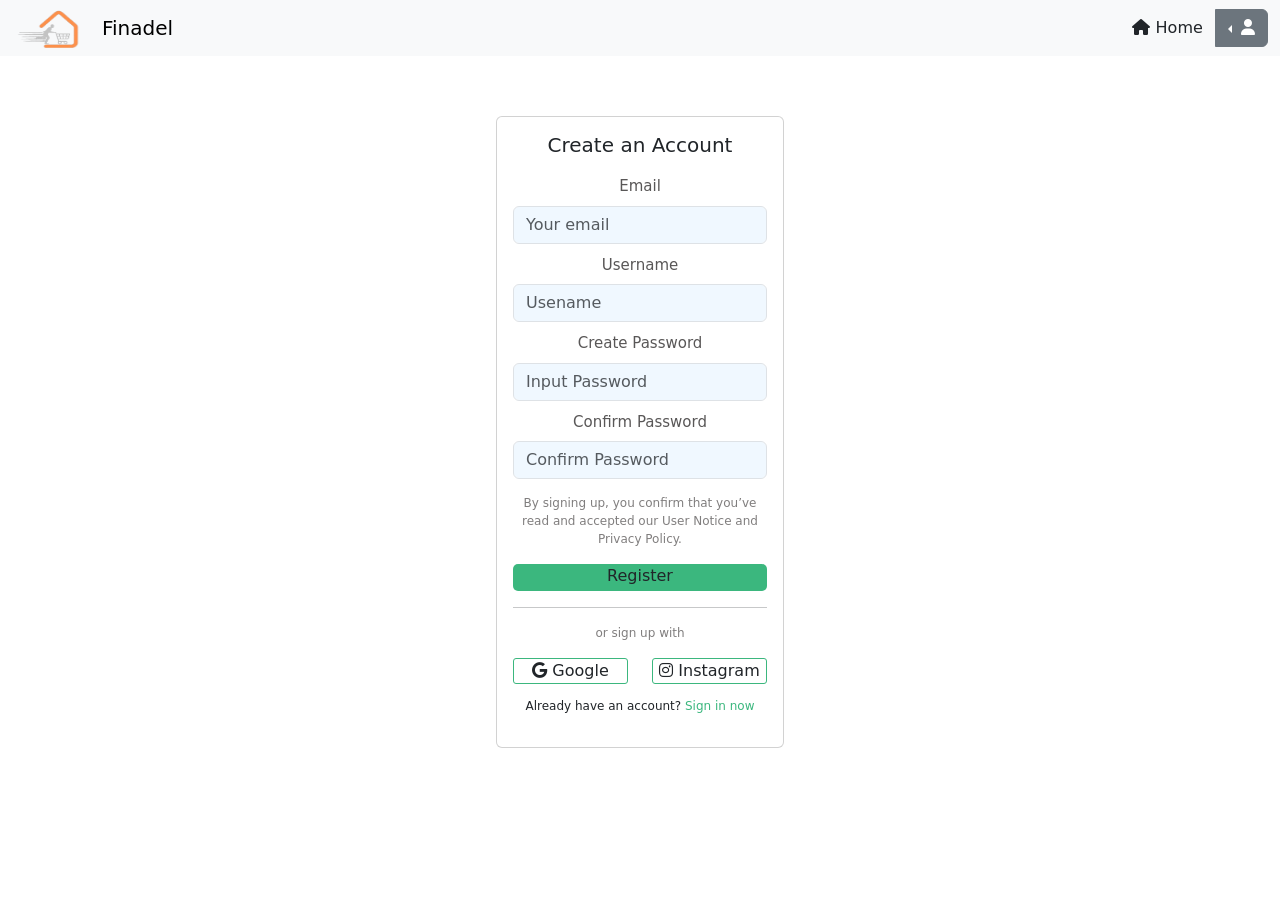
<file: register.html>
<!doctype html>
<html lang="en">

<head>
    <meta charset="utf-8">
    <meta name="viewport" content="width=device-width, initial-scale=1">
    <title>Register</title>
    <link rel="stylesheet" href="https://cdnjs.cloudflare.com/ajax/libs/font-awesome/6.1.1/css/all.min.css"
        integrity="sha512-KfkfwYDsLkIlwQp6LFnl8zNdLGxu9YAA1QvwINks4PhcElQSvqcyVLLD9aMhXd13uQjoXtEKNosOWaZqXgel0g=="
        crossorigin="anonymous" referrerpolicy="no-referrer" />
    <link href="https://cdn.jsdelivr.net/npm/bootstrap@5.2.0-beta1/dist/css/bootstrap.min.css" rel="stylesheet"
        integrity="sha384-0evHe/X+R7YkIZDRvuzKMRqM+OrBnVFBL6DOitfPri4tjfHxaWutUpFmBp4vmVor" crossorigin="anonymous">
    <style>
        #reglog {
            margin-left: 20px;
        }

        #google {
            float: left;
            width: 115px;
             border: 1px #3BB77E solid;
            border-radius: 3px;
        }

        #insta {
            float: right;
            width: 115px;
 
             border: 1px #3BB77E solid; 
            border-radius: 3px;
        }

        .light {
            color: rgb(128, 126, 126);
            font-size: 12px;
        }

        .card {
            margin-top: 60px;
            

        }

        .form-label {


            color: rgb(89, 87, 87);
            font-size: 15px;
            margin-top: 10px;
        }

        #sub {
            background-color: #3BB77E;
            height: 27px;
            border-radius: 5px;
            cursor:pointer;
        }
        #sub:hover{
            background-color: #6fcea0;
        }
        #signin{
            margin-top: 55px;
            font-size: 12px;
        }
        #link{
            color: #3BB77E;
        }
        #policy{
            margin-top: 15px;
        }
        #form input{
            background-color:aliceblue;
        }
    </style>
</head>

<body ng-app="myapp">

    <nav class="navbar navbar-expand-lg bg-light">
        <div class="container-fluid">
            <img src="Images/logo2.png" alt="" srcset="" width="70px" height="40px">
            <a class="navbar-brand" href="#" id="reglog">Finadel</a>
            <button class="navbar-toggler" type="button" data-bs-toggle="collapse"
                data-bs-target="#navbarSupportedContent" aria-controls="navbarSupportedContent" aria-expanded="false"
                aria-label="Toggle navigation">
                <span class="navbar-toggler-icon"></span>
            </button>
            <div class="collapse navbar-collapse" id="navbarSupportedContent">
                <ul class="navbar-nav me-auto mb-2 mb-lg-0">


                </ul>
                
                <div class="btn-group dropstart">
                    <button class="btn" id="signup" ui-sref="home"> <i class="fa-solid fa-house"></i> Home</button>
                    <button type="button" class="btn btn-secondary dropdown-toggle" data-bs-toggle="dropdown" aria-expanded="false">
                        <i class="fa-solid fa-user"></i>
                    </button>
                    <ul class="dropdown-menu">
                      <!-- Dropdown menu links -->
                      <li><a class="dropdown-item" href="#">Action</a></li>
    <li><a class="dropdown-item" href="#">Another action</a></li>
    <li><a class="dropdown-item" href="#">Something else here</a></li>

                    </ul>
                  </div>
                  
            </div>
        </div>
    </nav>

    <center>
        <div>

            <div class="card" style="width: 18rem;" ng-controller="register">


                <div class="card-body">
                    <h5 class="card-title">Create an Account </h5>
                    <form id="form">
                        <label for="exampleFormControlInput1" class="form-label">Email</label>
                        <input type="email" class="form-control" id="exampleFormControlInput1" placeholder="Your email" ng-model="email">
                        <label for="exampleFormControlInput1" class="form-label">Username</label>
                        <input type="text" class="form-control" id="exampleFormControlInput1" placeholder="Usename" ng-model="user">
                        <label for="exampleFormControlInput1" class="form-label">Create Password</label>
                        <input type="password" class="form-control" id="exampleFormControlInput1"
                            placeholder="Input Password" ng-model="pass">
                        <label for="exampleFormControlInput1" class="form-label">Confirm Password</label>
                        <input type="password" class="form-control" id="exampleFormControlInput1"
                            placeholder="Confirm Password" ng-model="cpass">
                        <p class="light" id="policy"> By signing up, you confirm that you’ve read and accepted our User Notice and
                            Privacy Policy.
                        </p>
                        <div id="sub" ng-click="func()">
                            <p> Register </p>
                        </div>
                    </form>
                    <hr>
                    <div>
                        <center>
                            <p class="light"> or sign up with </p>
                        </center>
                        <div id="google"> <i class="fa-brands fa-google"></i> Google </div>
                        <div id="insta"> <i class="fa-brands fa-instagram"></i> Instagram </div>
                        <p id="signin"> Already have an account? <a ui-sref="login" id="link">Sign in now</a></p>
                    </div>
                </div>
            </div>
        </div>
    </center>

    <script src="https://cdn.jsdelivr.net/npm/bootstrap@5.2.0-beta1/dist/js/bootstrap.bundle.min.js"
        integrity="sha384-pprn3073KE6tl6bjs2QrFaJGz5/SUsLqktiwsUTF55Jfv3qYSDhgCecCxMW52nD2"
        crossorigin="anonymous"></script>
    
</body>

</html>
</file>
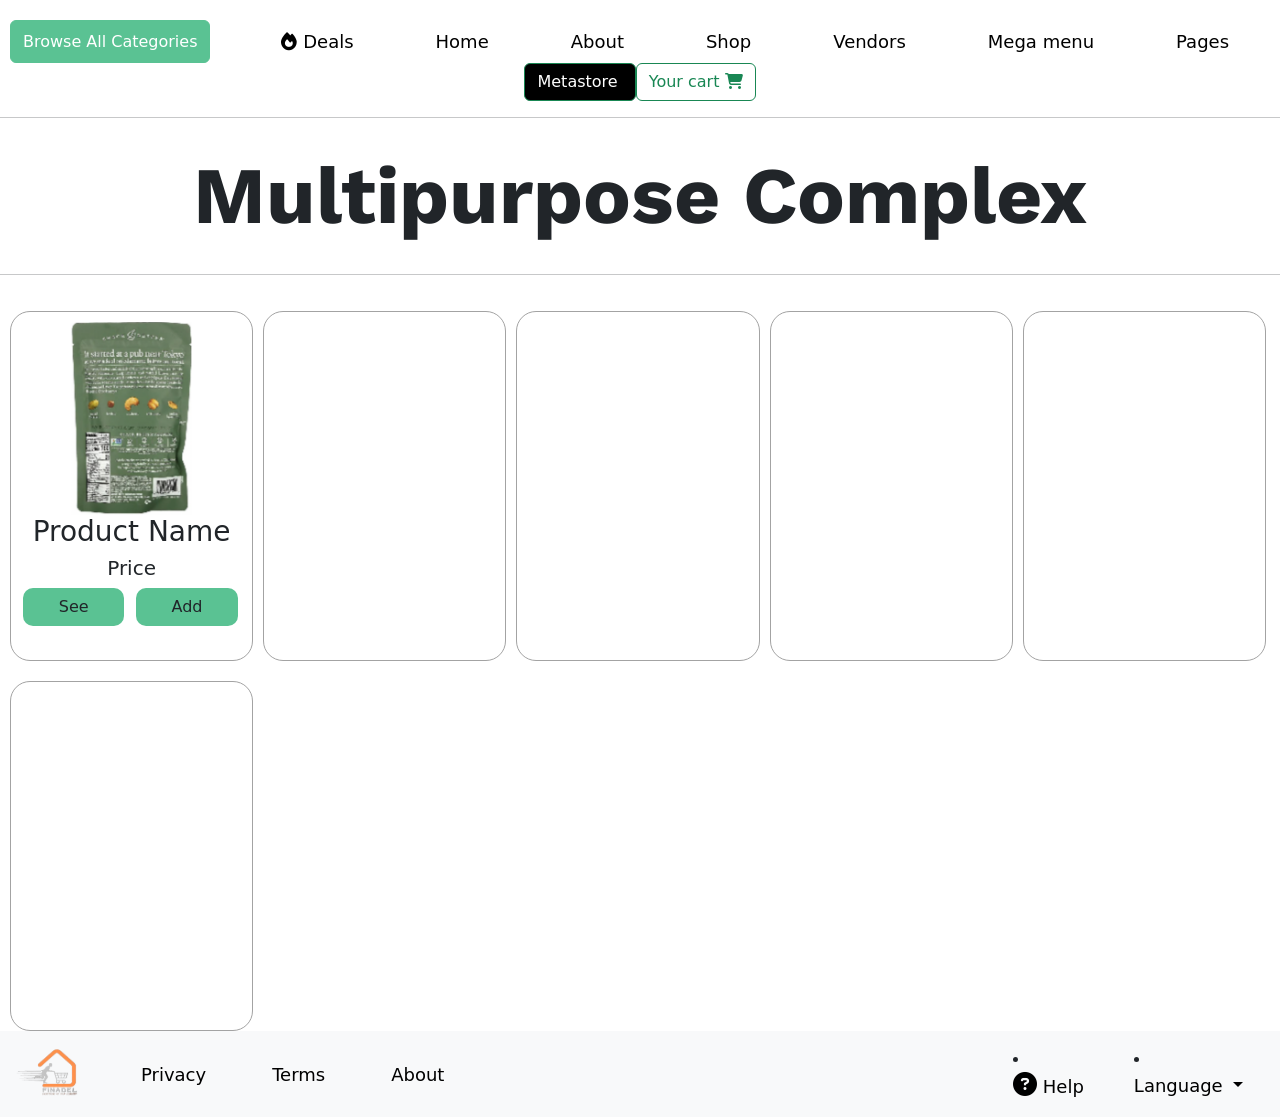
<file: shop.html>
<!doctype html>
<html lang="en">

<head>
    <!-- Required meta tags -->
    <meta charset="utf-8">
    <meta name="viewport" content="width=device-width, initial-scale=1">

    <!-- Bootstrap CSS -->
    <link href="https://cdn.jsdelivr.net/npm/bootstrap@5.0.2/dist/css/bootstrap.min.css" rel="stylesheet"
        integrity="sha384-EVSTQN3/azprG1Anm3QDgpJLIm9Nao0Yz1ztcQTwFspd3yD65VohhpuuCOmLASjC" crossorigin="anonymous">
        <link rel="preconnect" href="https://fonts.googleapis.com">
<link rel="preconnect" href="https://fonts.gstatic.com" crossorigin>
<link href="https://fonts.googleapis.com/css2?family=Abril+Fatface&family=Edu+NSW+ACT+Foundation:wght@400;700&family=Edu+TAS+Beginner&family=Montserrat&family=Work+Sans:wght@200&display=swap" rel="stylesheet"> 
<link rel="preconnect" href="https://fonts.googleapis.com">
<link rel="preconnect" href="https://fonts.gstatic.com" crossorigin>
<link href="https://fonts.googleapis.com/css2?family=Abril+Fatface&family=Dosis:wght@700&family=Edu+NSW+ACT+Foundation:wght@400;700&family=Edu+TAS+Beginner&family=Montserrat&family=Work+Sans:wght@200&display=swap" rel="stylesheet"> 
    <title>User Profile </title>
    <style>
        /* body{
            overflow-x: hidden;
        } */
        #browse{
            background-color: #5ac293;
            border: #5ac293 1px solid;
            margin-right: 30px;
        }
        .nav{
            margin-top: 20px;
        }
        .nav-item{
            padding-left: 25px;
            padding-right: 25px;
        }
        .nav-link{
            color: black;
            font-size: 18px;
        }
        .nav-link:hover{
            color: #5ac293;
        }
        #close{
            background-color: #5ac293;
            
        }
        #intro{
            border: #5ac293 1px solid;
            width: 1380px;
            height: 470px;
            margin-top: 50px;
            border-radius: 20px;
        }
        .d-block{
            border-radius: 20px;
        }
        #feat{
            float: left;
            margin-right: 50px;
            font-family: 'Abril Fatface', cursive;
            font-family: 'Edu NSW ACT Foundation', cursive;
            font-family: 'Edu TAS Beginner', cursive;
            font-family: 'Montserrat', sans-serif;
            font-family: 'Work Sans', sans-serif;
        }
        .veg{
            border: #5ac293 1px solid;
            border-radius: 15px;
        }
        .veg{
            margin-right: 8px;
            margin-left: 8px;
            transition: 0.3s;
            box-shadow: 5px 10px 18px #a3a3a3;
        }
        .veg:hover{
            transform: translate(0, -20px);
        }
        #cat{
            margin-top: 20px;
            margin-bottom: 50px;
        }
        #vhead{
            font-family: 'Abril Fatface', cursive;

font-family: 'Dosis', sans-serif;

font-family: 'Edu NSW ACT Foundation', cursive;

font-family: 'Edu TAS Beginner', cursive;

font-family: 'Montserrat', sans-serif;

font-family: 'Work Sans', sans-serif;
font-size: 80px;
margin-top: 30px;
margin-bottom: 30px;
        }
        #shops{
            float: left;
            width: 19%;
            height: 350px;
            border: #a3a3a3 1px solid;
            border-radius: 20px;
            margin-left: 10px;
            margin-top: 20px;
        }
        #shops:hover{
            border: #5ac293 1px solid;
        }
        #btns{
            margin-left: 90px;
            margin-top: 5px;
            float: left;
            width: 100%;
        }
        #shopimg{
            margin-left: 10px;
            margin-top: 10px;
            float: left;
            width: 40%;
        }
        #shopintro{
            margin-top: 50px;
        }
        #add{
            background-color: #5ac293;
            width: 42%;
            border-radius: 10px;
            float: left;
            margin-left: 5%;
        }
        #add:hover{
            border: black 1px solid;
            background-color: yellowgreen;
        }
        #foot{
            float: left;
            width: 100%;
        }
        #imgp{
            margin-top: 10px;
        }
        #meta{
            background-color: black;
            color: white;
        }
        #meta:hover{
            background-color: white;
            color: black;
            font-size: 20px;
        }
    </style>
</head>

<body ng-app="myapp">

    <ul class="nav justify-content-center">
        <!-- Button trigger modal -->
        <button type="button" class="btn btn-primary" id="browse" data-bs-toggle="modal" data-bs-target="#exampleModal">
            Browse All Categories 
        </button>

        <!-- Modal -->
        <div class="modal fade" id="exampleModal" tabindex="-1" aria-labelledby="exampleModalLabel" aria-hidden="true">
            <div class="modal-dialog">
                <div class="modal-content">
                    <div class="modal-header">
                        
                        <button type="button" class="btn-close" data-bs-dismiss="modal" aria-label="Close"></button>
                    </div>
                    <div class="modal-body">
                        <img src="Images/browsemodal.png" alt="" srcset="" width="450px" height="300px">
                    </div>
                    <div class="modal-footer">
                        <button type="button" class="btn btn-secondary" data-bs-dismiss="modal" id="close">Close</button>
                    </div>
                </div>
            </div>
        </div>

        <li class="nav-item">
            <a class="nav-link active" aria-current="page" href="#"><i class="fa-solid fa-fire"></i> Deals </a>
        </li>
        <li class="nav-item">
            <a class="nav-link" href="#">Home</a>
        </li>
        <li class="nav-item">
            <a class="nav-link" href="#">About</a>
        </li>
        <li class="nav-item">
            <a class="nav-link" href="#">Shop</a>
        </li>
        <li class="nav-item">
            <a class="nav-link" href="#">Vendors</a>
        </li>
        <li class="nav-item">
            <a class="nav-link" href="#">Mega menu</a> 
        </li>
        <li class="nav-item">
            <a class="nav-link" href="#">Pages</a>
        </li>
        <form class="d-flex" role="search">
   
            <a href=""><button class="btn btn-outline-success" id="meta" type="submit">Metastore <i class="fa-solid fa-alien"></i></button></a>
            <a href=""><button class="btn btn-outline-success" id="cart" type="submit"> Your cart <i class="fa-solid fa-cart-shopping"></i></button></a>
            
        </form>
    </ul>
    <hr>
<div> 
<center> <h1 id="vhead"> <b> Multipurpose Complex  </b></h1></center>

<hr id="footer">

<div> 
    <div id="shops">
        <center> <img src="Images/pro1.png" alt="" srcset="" width="50%" height="40%" id="imgp"> </center> 
        <center> <h3> Product Name </h3> </center> 
        <center> <h5> Price</h5> </center> 
        <center>  <button class="btn" id="add" > See  </button> </center> 
        <center>  <button class="btn" id="add" > Add </button> </center> 
    </div>
    <div id="shops">
        
    </div>
    <div id="shops">
        
    </div>
    <div id="shops">
        
    </div>
    <div id="shops">
        
    </div>
    <div id="shops">
        
    </div>
</div>

</div>     
<div>
    <footer id="foot">

        <!-- <img src="https://templates.iqonic.design/cloudbox/html/assets/images/logo.png" alt="" id="img9" srcset="" width="150px" height="60px"> -->
        <nav class="navbar navbar-expand-lg bg-light">
            <div class="container-fluid">
                <a class="navbar-brand" href="#"><img src="Images/logo.png" alt="" srcset="" width="80px"
                        height="60px"></a>
                <button class="navbar-toggler" type="button" data-bs-toggle="collapse"
                    data-bs-target="#navbarSupportedContent" aria-controls="navbarSupportedContent"
                    aria-expanded="false" aria-label="Toggle navigation">
                    <span class="navbar-toggler-icon"></span>
                </button>
                <div class="collapse navbar-collapse" id="navbarSupportedContent">
                    <ul class="navbar-nav me-auto mb-2 mb-lg-0">
                        <li class="nav-item">
                            <a class="nav-link " aria-current="page" href="#">Privacy </a>
                        </li>
                        <li class="nav-item">
                            <a class="nav-link" href="#">Terms </a>
                        </li>
                        <li class="nav-item">
                            <a class="nav-link " href="#">About</a>
                        </li>
                    </ul>
                    <form class="d-flex" role="search">

                        <li class="nav-item" id="help">
                            <a class="nav-link " href="#"> <i style="font-size:24px" class="fa">&#xf059;</i>
                                Help</a>
                        </li>
                        <li class="nav-item dropdown">
                            <a class="nav-link dropdown-toggle" href="#" id="navbarDropdownMenuLink"
                                role="button" data-bs-toggle="dropdown" aria-expanded="false">
                                Language
                            </a>
                            <ul class="dropdown-menu" aria-labelledby="navbarDropdownMenuLink">
                                <li><a class="dropdown-item" href="#">English</a></li>
                                <li><a class="dropdown-item" href="#">Hindi </a></li>
                                <li><a class="dropdown-item" href="#">Spanish</a></li>
                            </ul>
                        </li>


                    </form>

                </div>
            </div>
        </nav>
    </footer>
</div>

    <script src="https://cdn.jsdelivr.net/npm/bootstrap@5.0.2/dist/js/bootstrap.bundle.min.js"
        integrity="sha384-MrcW6ZMFYlzcLA8Nl+NtUVF0sA7MsXsP1UyJoMp4YLEuNSfAP+JcXn/tWtIaxVXM"
        crossorigin="anonymous"></script>
    <link rel="stylesheet" href="https://cdnjs.cloudflare.com/ajax/libs/font-awesome/6.1.1/css/all.min.css"
        integrity="sha512-KfkfwYDsLkIlwQp6LFnl8zNdLGxu9YAA1QvwINks4PhcElQSvqcyVLLD9aMhXd13uQjoXtEKNosOWaZqXgel0g=="
        crossorigin="anonymous" referrerpolicy="no-referrer" />

</body>

</html>
</file>
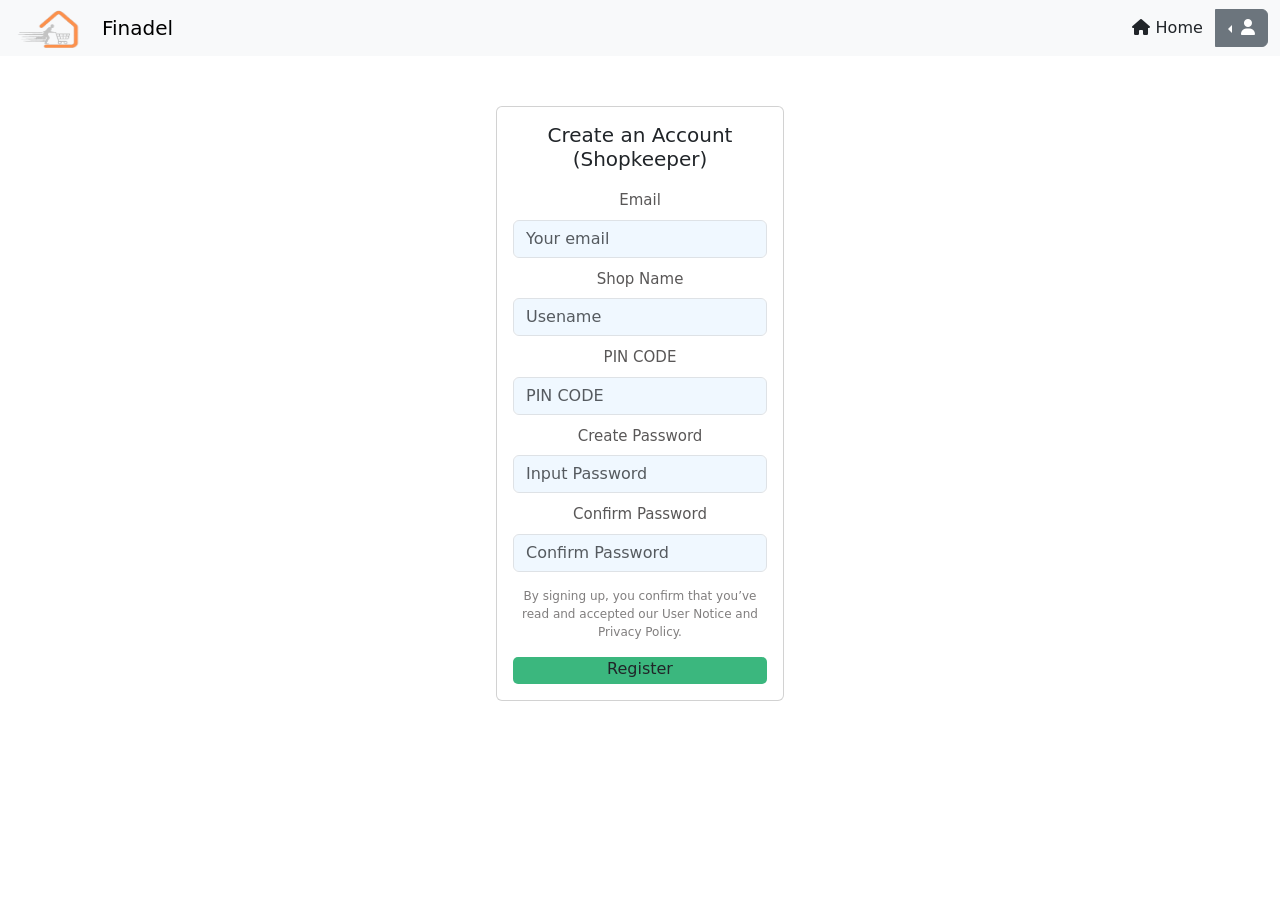
<file: shopkeeper_register.html>
<!doctype html>
<html lang="en">

<head>
    <meta charset="utf-8">
    <meta name="viewport" content="width=device-width, initial-scale=1">
    <title>Register</title>
    <link rel="stylesheet" href="https://cdnjs.cloudflare.com/ajax/libs/font-awesome/6.1.1/css/all.min.css"
        integrity="sha512-KfkfwYDsLkIlwQp6LFnl8zNdLGxu9YAA1QvwINks4PhcElQSvqcyVLLD9aMhXd13uQjoXtEKNosOWaZqXgel0g=="
        crossorigin="anonymous" referrerpolicy="no-referrer" />
    <link href="https://cdn.jsdelivr.net/npm/bootstrap@5.2.0-beta1/dist/css/bootstrap.min.css" rel="stylesheet"
        integrity="sha384-0evHe/X+R7YkIZDRvuzKMRqM+OrBnVFBL6DOitfPri4tjfHxaWutUpFmBp4vmVor" crossorigin="anonymous">
    <style>
        #reglog {
            margin-left: 20px;
        }

        #google {
            float: left;
            width: 115px;
             border: 1px #3BB77E solid;
            border-radius: 3px;
        }

        #insta {
            float: right;
            width: 115px;
 
             border: 1px #3BB77E solid; 
            border-radius: 3px;
        }

        .light {
            color: rgb(128, 126, 126);
            font-size: 12px;
        }

        .card {
            margin-top: 50px;
        
        }

        .form-label {


            color: rgb(89, 87, 87);
            font-size: 15px;
            margin-top: 10px;
        }

        #sub {
            background-color: #3BB77E;
            height: 27px;
            border-radius: 5px;
            cursor:pointer;
        }
        #sub:hover{
            background-color: #6fcea0;
        }
        #signin{
            margin-top: 55px;
            font-size: 12px;
        }
        #link{
            color: #3BB77E;
        }
        #policy{
            margin-top: 15px;
        }
        #form input{
            background-color:aliceblue;
        }
    </style>
</head>

<body ng-app="myapp">

    <nav class="navbar navbar-expand-lg bg-light">
        <div class="container-fluid">
            <img src="Images/logo2.png" alt="" srcset="" width="70px" height="40px">
            <a class="navbar-brand" href="#" id="reglog">Finadel</a>
            <button class="navbar-toggler" type="button" data-bs-toggle="collapse"
                data-bs-target="#navbarSupportedContent" aria-controls="navbarSupportedContent" aria-expanded="false"
                aria-label="Toggle navigation">
                <span class="navbar-toggler-icon"></span>
            </button>
            <div class="collapse navbar-collapse" id="navbarSupportedContent">
                <ul class="navbar-nav me-auto mb-2 mb-lg-0">


                </ul>
                
                <div class="btn-group dropstart">
                    <button class="btn" id="signup" ui-sref="home"> <i class="fa-solid fa-house"></i> Home</button>
                    <button type="button" class="btn btn-secondary dropdown-toggle" data-bs-toggle="dropdown" aria-expanded="false">
                        <i class="fa-solid fa-user"></i>
                    </button>
                    <ul class="dropdown-menu">
                      <!-- Dropdown menu links -->
                      <li><a class="dropdown-item" href="#">Action</a></li>
    <li><a class="dropdown-item" href="#">Another action</a></li>
    <li><a class="dropdown-item" href="#">Something else here</a></li>

                    </ul>
                  </div>
                  
            </div>
        </div>
    </nav>

    <center>
        <div>

            <div class="card" style="width: 18rem;" ng-controller="shopregister">


                <div class="card-body">
                    <h5 class="card-title">Create an Account (Shopkeeper)</h5>
                    <form id="form">
                        <label for="exampleFormControlInput1" class="form-label">Email</label>
                        <input type="email" class="form-control" id="exampleFormControlInput1" placeholder="Your email" ng-model="email">
                        <label for="exampleFormControlInput1" class="form-label">Shop Name</label>
                        <input type="text" class="form-control" id="exampleFormControlInput1" placeholder="Usename" ng-model="shop">
                        <label for="exampleFormControlInput1" class="form-label">PIN CODE</label>
                        <input type="number" class="form-control" id="exampleFormControlInput1" placeholder="PIN CODE" ng-model="pincode">
                        <label for="exampleFormControlInput1" class="form-label">Create Password</label>
                        <input type="password" class="form-control" id="exampleFormControlInput1"
                            placeholder="Input Password" ng-model="pass">
                        <label for="exampleFormControlInput1" class="form-label">Confirm Password</label>
                        <input type="password" class="form-control" id="exampleFormControlInput1"
                            placeholder="Confirm Password" ng-model="cpass">
                        <p class="light" id="policy"> By signing up, you confirm that you’ve read and accepted our User Notice and
                            Privacy Policy.
                        </p>
                        <div id="sub" ng-click="func()">
                            <p> Register </p>
                        </div>
                    </form>
                   
                </div>
            </div>
        </div>
    </center>

    <script src="https://cdn.jsdelivr.net/npm/bootstrap@5.2.0-beta1/dist/js/bootstrap.bundle.min.js"
        integrity="sha384-pprn3073KE6tl6bjs2QrFaJGz5/SUsLqktiwsUTF55Jfv3qYSDhgCecCxMW52nD2"
        crossorigin="anonymous"></script>
</body>

    
</html>
</file>
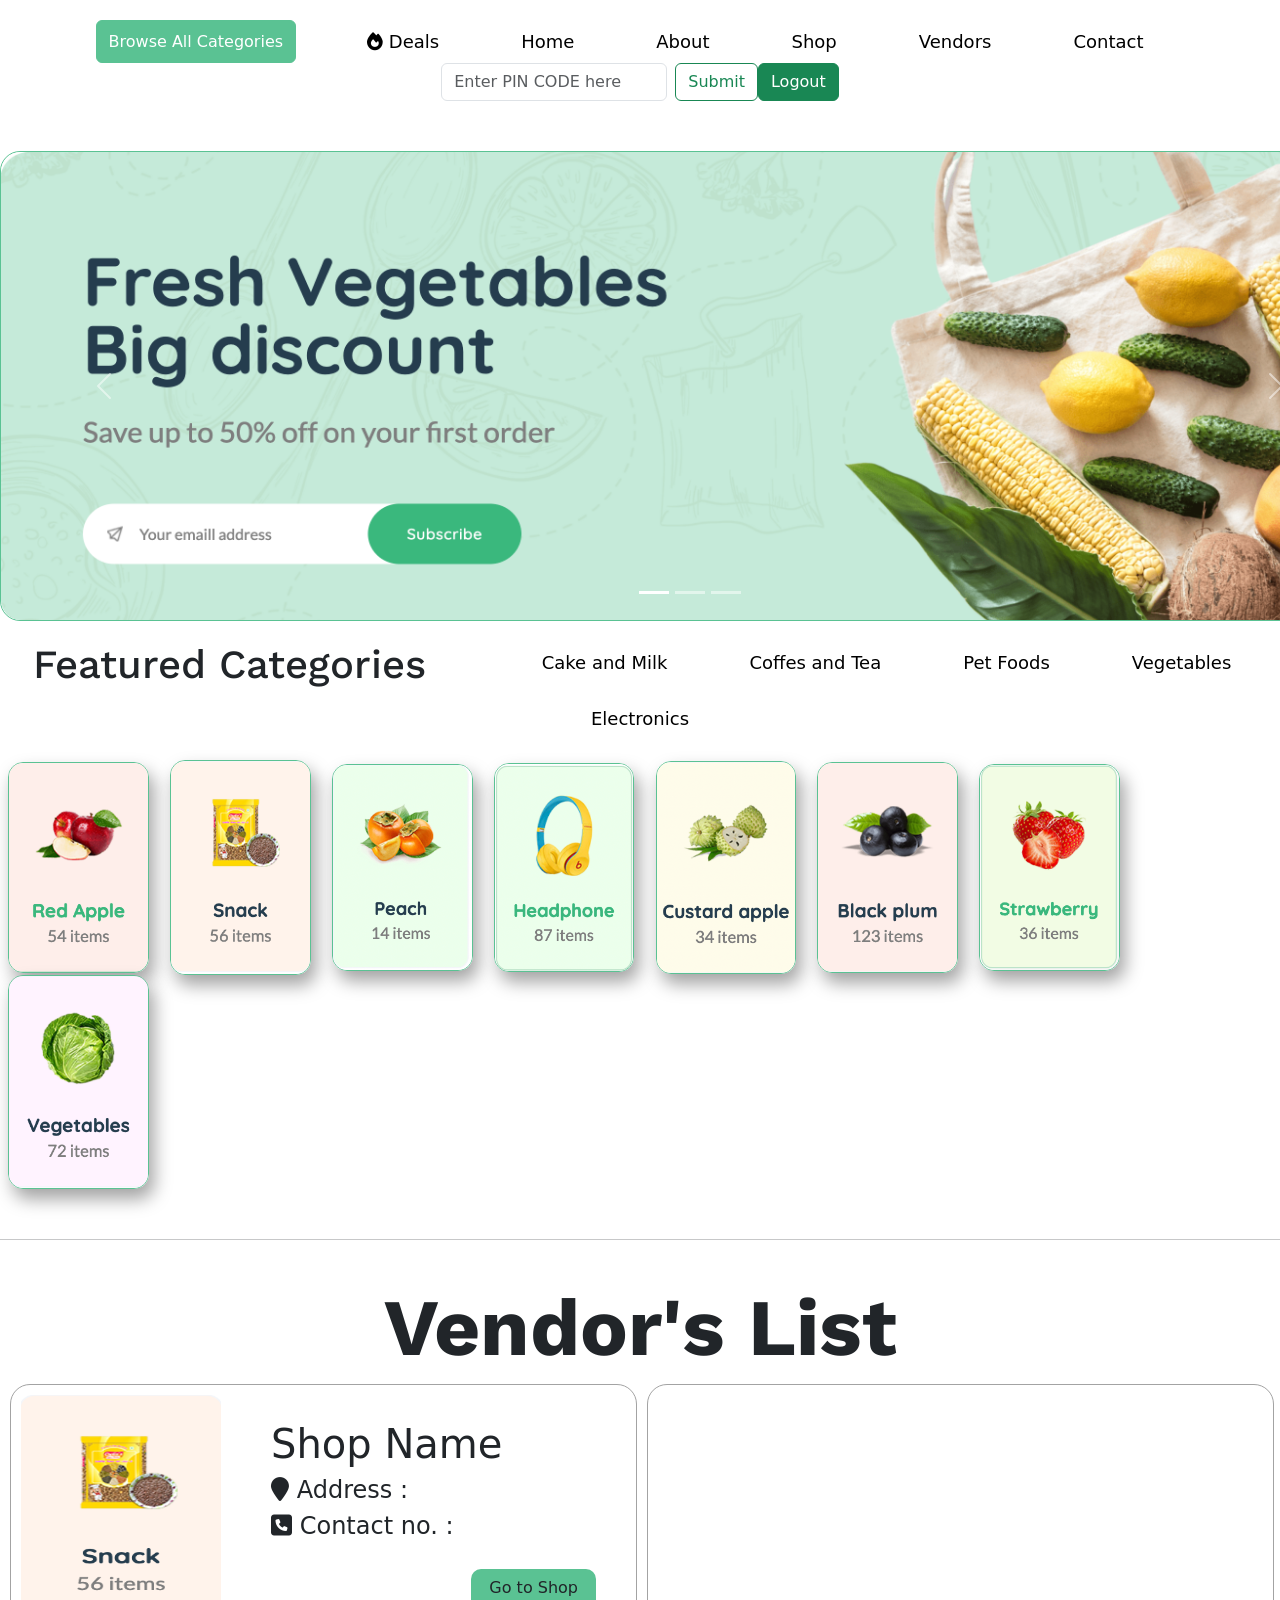
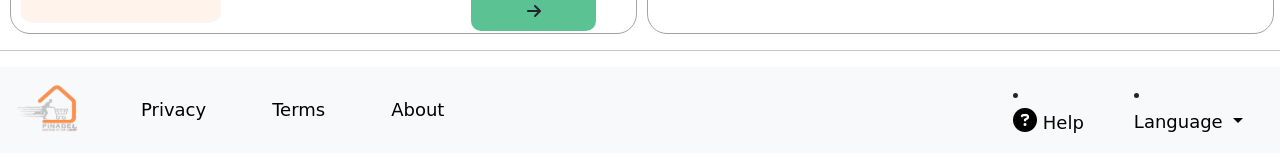
<file: user.html>
<!doctype html>
<html lang="en">

<head>
    <!-- Required meta tags -->
    <meta charset="utf-8">
    <meta name="viewport" content="width=device-width, initial-scale=1">

    <!-- Bootstrap CSS -->
    <link href="https://cdn.jsdelivr.net/npm/bootstrap@5.0.2/dist/css/bootstrap.min.css" rel="stylesheet"
        integrity="sha384-EVSTQN3/azprG1Anm3QDgpJLIm9Nao0Yz1ztcQTwFspd3yD65VohhpuuCOmLASjC" crossorigin="anonymous">
    <link rel="preconnect" href="https://fonts.googleapis.com">
    <link rel="preconnect" href="https://fonts.gstatic.com" crossorigin>
    <link
        href="https://fonts.googleapis.com/css2?family=Abril+Fatface&family=Edu+NSW+ACT+Foundation:wght@400;700&family=Edu+TAS+Beginner&family=Montserrat&family=Work+Sans:wght@200&display=swap"
        rel="stylesheet">
    <link rel="preconnect" href="https://fonts.googleapis.com">
    <link rel="preconnect" href="https://fonts.gstatic.com" crossorigin>
    <link
        href="https://fonts.googleapis.com/css2?family=Abril+Fatface&family=Dosis:wght@700&family=Edu+NSW+ACT+Foundation:wght@400;700&family=Edu+TAS+Beginner&family=Montserrat&family=Work+Sans:wght@200&display=swap"
        rel="stylesheet">
    <title>User Profile </title>
    <style>
        /* body{
            overflow-x: hidden;
        } */
        #browse {
            background-color: #5ac293;
            border: #5ac293 1px solid;
            margin-right: 30px;
        }

        .nav {
            margin-top: 20px;
        }

        .nav-item {
            padding-left: 25px;
            padding-right: 25px;
        }

        .nav-link {
            color: black;
            font-size: 18px;
        }

        .nav-link:hover {
            color: #5ac293;
        }

        #close {
            background-color: #5ac293;

        }

        #intro {
            border: #5ac293 1px solid;
            width: 1380px;
            height: 470px;
            margin-top: 50px;
            border-radius: 20px;
        }

        .d-block {
            border-radius: 20px;
        }

        #feat {
            float: left;
            margin-right: 50px;
            font-family: 'Abril Fatface', cursive;
            font-family: 'Edu NSW ACT Foundation', cursive;
            font-family: 'Edu TAS Beginner', cursive;
            font-family: 'Montserrat', sans-serif;
            font-family: 'Work Sans', sans-serif;
        }

        .veg {
            border: #5ac293 1px solid;
            border-radius: 15px;
        }

        .veg {
            margin-right: 8px;
            margin-left: 8px;
            transition: 0.3s;
            box-shadow: 5px 10px 18px #a3a3a3;
        }

        .veg:hover {
            transform: translate(0, -20px);
        }

        #cat {
            margin-top: 20px;
            margin-bottom: 50px;
        }

        #vhead {
            font-family: 'Abril Fatface', cursive;

            font-family: 'Dosis', sans-serif;

            font-family: 'Edu NSW ACT Foundation', cursive;

            font-family: 'Edu TAS Beginner', cursive;

            font-family: 'Montserrat', sans-serif;

            font-family: 'Work Sans', sans-serif;
            font-size: 80px;
            margin-top: 40px;
        }

        #shops {
            float: left;
            width: 49%;
            height: 250px;
            border: #a3a3a3 1px solid;
            border-radius: 20px;
            margin-left: 10px;
        }

        #shops:hover {
            border: #5ac293 1px solid;
        }

        #btns {
            margin-left: 90px;
            margin-top: 5px;
            float: left;
            width: 100%;
        }

        #shopimg {
            margin-left: 10px;
            margin-top: 10px;
            float: left;
            width: 40%;
        }

        #shopintro {
            margin-top: 35px;
        }

        #go {
            margin-top: 20px;
            background-color: #5ac293;
            float: right;
            margin-right: 40px;
            width: 20%;
            border-radius: 10px;
        }

        #go:hover {
            border: black 1px solid;
            background-color: yellowgreen;
        }

        #foot {
            float: left;
            width: 100%;
        }
        #logout{
            background-color: #198754;
            color: white;
        }
    </style>
</head>

<body ng-app="myapp">
    <div ui-view>
        <ul class="nav justify-content-center">
            <!-- Button trigger modal -->
            <button type="button" class="btn btn-primary" id="browse" data-bs-toggle="modal"
                data-bs-target="#exampleModal">
                Browse All Categories
            </button>

            <!-- Modal -->
            <div class="modal fade" id="exampleModal" tabindex="-1" aria-labelledby="exampleModalLabel"
                aria-hidden="true">
                <div class="modal-dialog">
                    <div class="modal-content">
                        <div class="modal-header">

                            <button type="button" class="btn-close" data-bs-dismiss="modal" aria-label="Close"></button>
                        </div>
                        <div class="modal-body">
                            <img src="Images/browsemodal.png" alt="" srcset="" width="450px" height="300px">
                        </div>
                        <div class="modal-footer">
                            <button type="button" class="btn btn-secondary" data-bs-dismiss="modal"
                                id="close">Close</button>
                        </div>
                    </div>
                </div>
            </div>

            <li class="nav-item">
                <a class="nav-link active" aria-current="page" href="#"><i class="fa-solid fa-fire"></i> Deals </a>
            </li>
            <li class="nav-item">
                <a class="nav-link" href="#">Home</a>
            </li>
            <li class="nav-item">
                <a class="nav-link" href="#">About</a>
            </li>
            <li class="nav-item">
                <a class="nav-link" href="#">Shop</a>
            </li>
            <li class="nav-item">
                <a class="nav-link" href="#">Vendors</a>
            </li>
            <li class="nav-item">
                <a class="nav-link" href="#">Contact</a>
            </li>
            <form class="d-flex" role="search">
                <input class="form-control me-2" type="search" placeholder="Enter PIN CODE here" aria-label="Search">
                <button class="btn btn-outline-success" type="submit">Submit</button>
                <a ui-sref="home"><button class="btn btn-outline-success" id="logout" type="submit">Logout</button></a>
            </form>

        </ul>

        <center>
            <div id="intro">

                <div id="carouselExampleIndicators" class="carousel slide" data-bs-ride="carousel">
                    <div class="carousel-indicators">
                        <button type="button" data-bs-target="#carouselExampleIndicators" data-bs-slide-to="0"
                            class="active" aria-current="true" aria-label="Slide 1"></button>
                        <button type="button" data-bs-target="#carouselExampleIndicators" data-bs-slide-to="1"
                            aria-label="Slide 2"></button>
                        <button type="button" data-bs-target="#carouselExampleIndicators" data-bs-slide-to="2"
                            aria-label="Slide 3"></button>
                    </div>
                    <div class="carousel-inner">
                        <div class="carousel-item active">
                            <img src="Images/intro1.png" class="d-block w-100" alt="..." height="468px" width="1350px">

                        </div>
                        <div class="carousel-item">
                            <img src="Images/intro2.png" class="d-block w-100" alt="..." height="468px" width="1350px">
                        </div>

                    </div>
                    <button class="carousel-control-prev" type="button" data-bs-target="#carouselExampleIndicators"
                        data-bs-slide="prev">
                        <span class="carousel-control-prev-icon" aria-hidden="true"></span>
                        <span class="visually-hidden">Previous</span>
                    </button>
                    <button class="carousel-control-next" type="button" data-bs-target="#carouselExampleIndicators"
                        data-bs-slide="next">
                        <span class="carousel-control-next-icon" aria-hidden="true"></span>
                        <span class="visually-hidden">Next</span>
                    </button>

                </div>

            </div>
        </center>


        <div>
            <ul class="nav justify-content-center">


                <li class="nav-item" id="feat">
                    <h1> Featured Categories </h1>
                </li>
                <li class="nav-item">
                    <a class="nav-link" href="#">Cake and Milk</a>
                </li>
                <li class="nav-item">
                    <a class="nav-link" href="#">Coffes and Tea</a>
                </li>
                <li class="nav-item">
                    <a class="nav-link" href="#">Pet Foods</a>
                </li>
                <li class="nav-item">
                    <a class="nav-link" href="#">Vegetables</a>
                </li>
                <li class="nav-item">
                    <a class="nav-link" href="#">Electronics</a>
                </li>

            </ul>
        </div>
        <div id="cat">
            <img src="Images/veg1.png" alt="" srcset="" width="11%" height="10%" class="veg">
            <img src="Images/veg2.png" alt="" srcset="" width="11%" height="10%" class="veg">
            <img src="Images/veg3.png" alt="" srcset="" width="11%" height="10%" class="veg">
            <img src="Images/veg4.png" alt="" srcset="" width="11%" height="10%" class="veg">
            <img src="Images/veg5.png" alt="" srcset="" width="11%" height="10%" class="veg">
            <img src="Images/veg6.png" alt="" srcset="" width="11%" height="10%" class="veg">
            <img src="Images/veg7.png" alt="" srcset="" width="11%" height="10%" class="veg">
            <img src="Images/veg8.png" alt="" srcset="" width="11%" height="10%" class="veg">

        </div>

        <hr>
        <div>
            <center>
                <h1 id="vhead"> <b> Vendor's List </b></h1>
            </center>
            <div id="shops">
                <div id="shopimg">
                    <img src="Images/veg2.png" alt="" srcset="" height="230px" width="200px">

                </div>
                <div id="shopintro">
                    <h1> Shop Name </h1>
                    <h4> <i class="fa-solid fa-location-pin"></i> Address : </h4>
                    <h4> <i class="fa-solid fa-square-phone"></i> Contact no. : </h4>
                    <a ui-sref="shop"> <button class="btn" id="go"> Go to Shop <i class="fa-solid fa-arrow-right"></i>
                        </button></a>
                </div>



            </div>
            <div>
                <div id="shops">

                </div>
            </div>

        </div>
        <div>
            <footer id="foot">

                <hr id="footer">
                <!-- <img src="https://templates.iqonic.design/cloudbox/html/assets/images/logo.png" alt="" id="img9" srcset="" width="150px" height="60px"> -->
                <nav class="navbar navbar-expand-lg bg-light">
                    <div class="container-fluid">
                        <a class="navbar-brand" href="#"><img src="Images/logo.png" alt="" srcset="" width="80px"
                                height="60px"></a>
                        <button class="navbar-toggler" type="button" data-bs-toggle="collapse"
                            data-bs-target="#navbarSupportedContent" aria-controls="navbarSupportedContent"
                            aria-expanded="false" aria-label="Toggle navigation">
                            <span class="navbar-toggler-icon"></span>
                        </button>
                        <div class="collapse navbar-collapse" id="navbarSupportedContent">
                            <ul class="navbar-nav me-auto mb-2 mb-lg-0">
                                <li class="nav-item">
                                    <a class="nav-link " aria-current="page" href="#">Privacy </a>
                                </li>
                                <li class="nav-item">
                                    <a class="nav-link" href="#">Terms </a>
                                </li>
                                <li class="nav-item">
                                    <a class="nav-link " href="#">About</a>
                                </li>
                            </ul>
                            <form class="d-flex" role="search">

                                <li class="nav-item" id="help">
                                    <a class="nav-link " href="#"> <i style="font-size:24px" class="fa">&#xf059;</i>
                                        Help</a>
                                </li>
                                <li class="nav-item dropdown">
                                    <a class="nav-link dropdown-toggle" href="#" id="navbarDropdownMenuLink"
                                        role="button" data-bs-toggle="dropdown" aria-expanded="false">
                                        Language
                                    </a>
                                    <ul class="dropdown-menu" aria-labelledby="navbarDropdownMenuLink">
                                        <li><a class="dropdown-item" href="#">English</a></li>
                                        <li><a class="dropdown-item" href="#">Hindi </a></li>
                                        <li><a class="dropdown-item" href="#">Spanish</a></li>
                                    </ul>
                                </li>


                            </form>

                        </div>
                    </div>
                </nav>
            </footer>
        </div>
    </div>
    <script src="https://cdn.jsdelivr.net/npm/bootstrap@5.0.2/dist/js/bootstrap.bundle.min.js"
        integrity="sha384-MrcW6ZMFYlzcLA8Nl+NtUVF0sA7MsXsP1UyJoMp4YLEuNSfAP+JcXn/tWtIaxVXM"
        crossorigin="anonymous"></script>
    <link rel="stylesheet" href="https://cdnjs.cloudflare.com/ajax/libs/font-awesome/6.1.1/css/all.min.css"
        integrity="sha512-KfkfwYDsLkIlwQp6LFnl8zNdLGxu9YAA1QvwINks4PhcElQSvqcyVLLD9aMhXd13uQjoXtEKNosOWaZqXgel0g=="
        crossorigin="anonymous" referrerpolicy="no-referrer" />

</body>

</html>
</file>
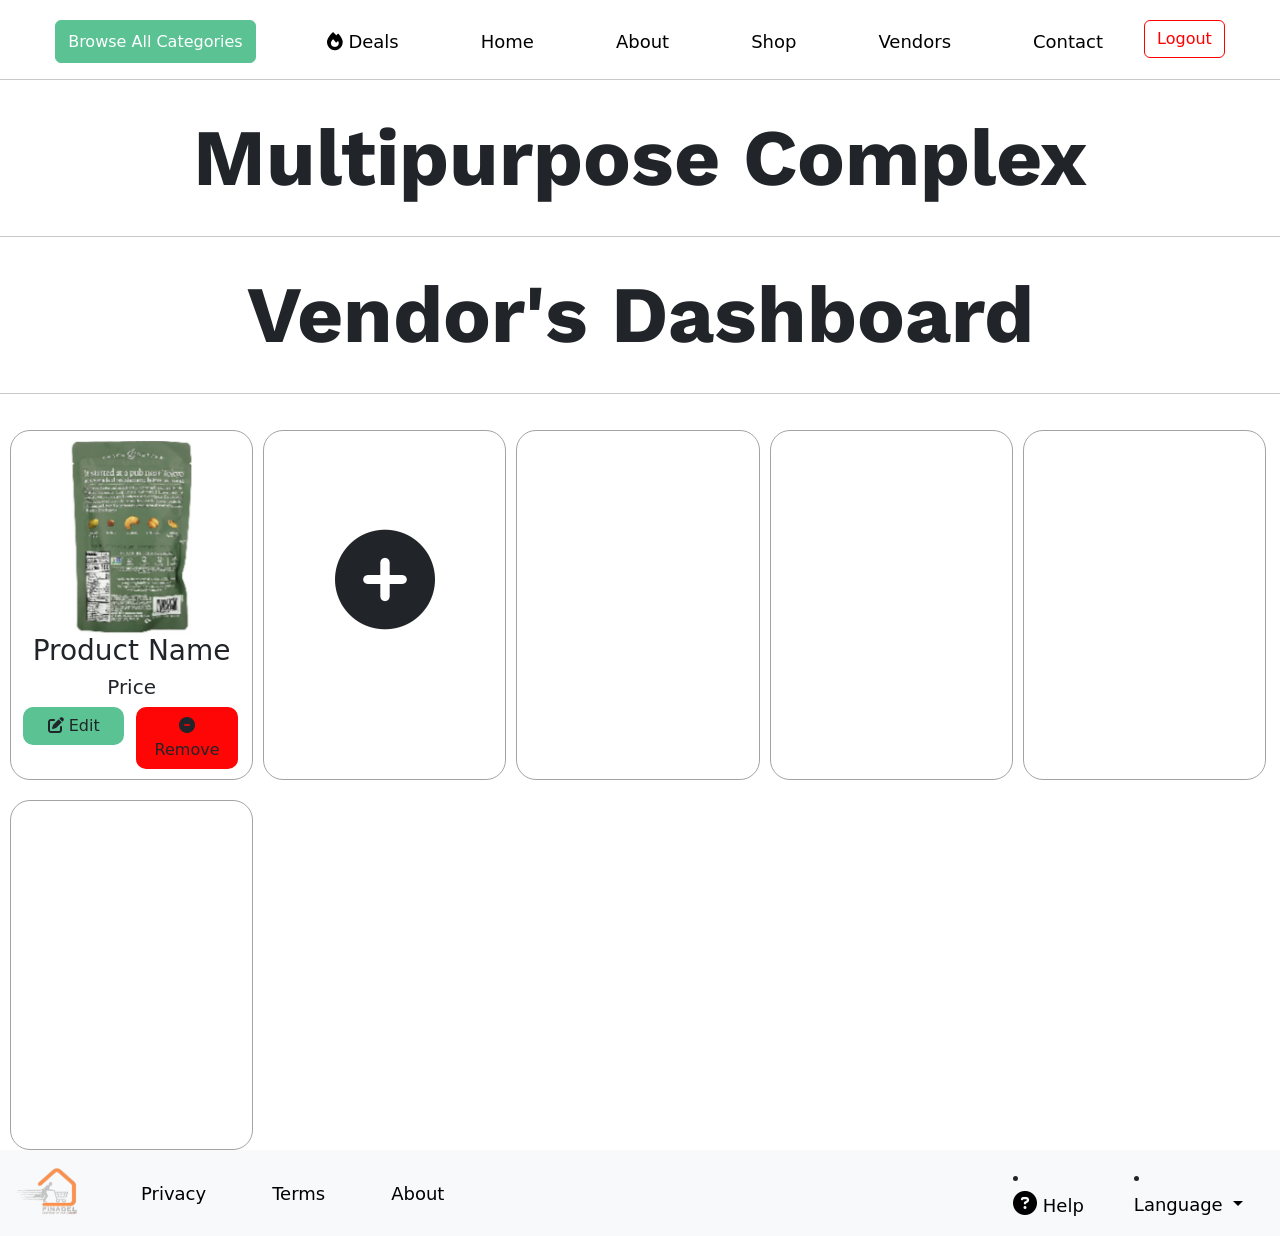
<file: vendordashboard.html>
<!doctype html>
<html lang="en">

<head>
    <!-- Required meta tags -->
    <meta charset="utf-8">
    <meta name="viewport" content="width=device-width, initial-scale=1">

    <!-- Bootstrap CSS -->
    <link href="https://cdn.jsdelivr.net/npm/bootstrap@5.0.2/dist/css/bootstrap.min.css" rel="stylesheet"
        integrity="sha384-EVSTQN3/azprG1Anm3QDgpJLIm9Nao0Yz1ztcQTwFspd3yD65VohhpuuCOmLASjC" crossorigin="anonymous">
    <link rel="preconnect" href="https://fonts.googleapis.com">
    <link rel="preconnect" href="https://fonts.gstatic.com" crossorigin>
    <link
        href="https://fonts.googleapis.com/css2?family=Abril+Fatface&family=Edu+NSW+ACT+Foundation:wght@400;700&family=Edu+TAS+Beginner&family=Montserrat&family=Work+Sans:wght@200&display=swap"
        rel="stylesheet">
    <link rel="preconnect" href="https://fonts.googleapis.com">
    <link rel="preconnect" href="https://fonts.gstatic.com" crossorigin>
    <link
        href="https://fonts.googleapis.com/css2?family=Abril+Fatface&family=Dosis:wght@700&family=Edu+NSW+ACT+Foundation:wght@400;700&family=Edu+TAS+Beginner&family=Montserrat&family=Work+Sans:wght@200&display=swap"
        rel="stylesheet">
    <title>User Profile </title>
    <style>
        /* body{
            overflow-x: hidden;
        } */
        #browse {
            background-color: #5ac293;
            border: #5ac293 1px solid;
            margin-right: 30px;
        }

        .nav {
            margin-top: 20px;
        }

        .nav-item {
            padding-left: 25px;
            padding-right: 25px;
        }

        .nav-link {
            color: black;
            font-size: 18px;
        }

        .nav-link:hover {
            color: #5ac293;
        }

        #close {
            background-color: #5ac293;

        }

        #intro {
            border: #5ac293 1px solid;
            width: 1380px;
            height: 470px;
            margin-top: 50px;
            border-radius: 20px;
        }

        .d-block {
            border-radius: 20px;
        }

        #feat {
            float: left;
            margin-right: 50px;
            font-family: 'Abril Fatface', cursive;
            font-family: 'Edu NSW ACT Foundation', cursive;
            font-family: 'Edu TAS Beginner', cursive;
            font-family: 'Montserrat', sans-serif;
            font-family: 'Work Sans', sans-serif;
        }

        .veg {
            border: #5ac293 1px solid;
            border-radius: 15px;
        }

        .veg {
            margin-right: 8px;
            margin-left: 8px;
            transition: 0.3s;
            box-shadow: 5px 10px 18px #a3a3a3;
        }

        .veg:hover {
            transform: translate(0, -20px);
        }

        #cat {
            margin-top: 20px;
            margin-bottom: 50px;
        }

        #vhead {
            font-family: 'Abril Fatface', cursive;

            font-family: 'Dosis', sans-serif;

            font-family: 'Edu NSW ACT Foundation', cursive;

            font-family: 'Edu TAS Beginner', cursive;

            font-family: 'Montserrat', sans-serif;

            font-family: 'Work Sans', sans-serif;
            font-size: 80px;
            margin-top: 30px;
            margin-bottom: 30px;
        }

        #shops {
            float: left;
            width: 19%;
            height: 350px;
            border: #a3a3a3 1px solid;
            border-radius: 20px;
            margin-left: 10px;
            margin-top: 20px;
        }

        #shops:hover {
            border: #5ac293 1px solid;
        }

        #btns {
            margin-left: 90px;
            margin-top: 5px;
            float: left;
            width: 100%;
        }

        #shopimg {
            margin-left: 10px;
            margin-top: 10px;
            float: left;
            width: 40%;
        }

        #shopintro {
            margin-top: 50px;
        }

        #add {
            background-color: #5ac293;
            width: 42%;
            border-radius: 10px;
            float: left;
            margin-left: 5%;
        }

        #add:hover {
            border: black 1px solid;
            background-color: yellowgreen;
        }

        #foot {
            float: left;
            width: 100%;
        }

        #imgp {
            margin-top: 10px;
        }
        #remove{
            background-color: rgb(255, 6, 6);
            width: 42%;
            border-radius: 10px;
            float: left;
            margin-left: 5%;
        }
        #remove:hover{
            background-color: rgb(188, 10, 10);
        }
        #addbtn{
            margin-top: 32%;
            font-size: 100px;
        }
        #logout{
            color: red;
            border: red 1px solid ;
        }
        #logout:hover{
            color: white;
            background-color: red;
            
        }
    </style>
</head>

<body ng-app="myapp">
<div ui-view> 
    <ul class="nav justify-content-center">
        <!-- Button trigger modal -->
        <button type="button" class="btn btn-primary" id="browse" data-bs-toggle="modal" data-bs-target="#exampleModal">
            Browse All Categories
        </button>

        <!-- Modal -->
        <div class="modal fade" id="exampleModal" tabindex="-1" aria-labelledby="exampleModalLabel" aria-hidden="true">
            <div class="modal-dialog">
                <div class="modal-content">
                    <div class="modal-header">

                        <button type="button" class="btn-close" data-bs-dismiss="modal" aria-label="Close"></button>
                    </div>
                    <div class="modal-body">
                        <img src="Images/browsemodal.png" alt="" srcset="" width="450px" height="300px">
                    </div>
                    <div class="modal-footer">
                        <button type="button" class="btn btn-secondary" data-bs-dismiss="modal"
                            id="close">Close</button>
                    </div>
                </div>
            </div>
        </div>

        <li class="nav-item">
            <a class="nav-link active" aria-current="page" href="#"><i class="fa-solid fa-fire"></i> Deals </a>
        </li>
        <li class="nav-item">
            <a class="nav-link" href="#">Home</a>
        </li>
        <li class="nav-item">
            <a class="nav-link" href="#">About</a>
        </li>
        <li class="nav-item">
            <a class="nav-link" href="#">Shop</a>
        </li>
        <li class="nav-item">
            <a class="nav-link" href="#">Vendors</a>
        </li>
        <li class="nav-item">
            <a class="nav-link" href="#">Contact</a>
        </li>
        <form class="d-flex" role="search">
   
            <a ui-sref="home"><button class="btn btn-outline-success" id="logout" type="submit">Logout</button></a>
            
        </form>
            
       
    </ul>
    <hr>
    <div>
        <center>
            <h1 id="vhead"> <b> Multipurpose Complex </b></h1>
            <hr>
            <h1 id="vhead"> <b> Vendor's Dashboard </b></h1>
        </center>

        <hr id="footer">

        <div>
            <div id="shops">
                <center> <img src="Images/pro1.png" alt="" srcset="" width="50%" height="40%" id="imgp"> </center>
                <center>
                    <h3> Product Name </h3>
                </center>
                <center>
                    <h5> Price</h5>
                </center>
                <center> <button class="btn" id="add" data-bs-toggle="modal" data-bs-target="#exampleModal1"> <i class="fa-solid fa-pen-to-square"></i> Edit  </button> </center>
                <div class="modal fade" id="exampleModal1" tabindex="-1" aria-labelledby="exampleModalLabel1" aria-hidden="true">
                    <div class="modal-dialog">
                      <div class="modal-content">
                        <div class="modal-header">
                         <center><h5 class="modal-title" id="exampleModalLabel1">Edit <i class="fa-solid fa-pen-to-square"></i> </h5> </center> 
                          <button type="button" class="btn-close" data-bs-dismiss="modal" aria-label="Close"></button>
                        </div>
                        <div class="modal-body">
                            <div class="form-floating mb-3">
                                <input type="text" class="form-control" id="floatingInput" placeholder="Product Name">
                                <label for="floatingInput">Product Name</label>
                              </div>
                              <div class="input-group mb-3">
                                <span class="input-group-text">₹</span>
                                <input type="text" class="form-control" aria-label="Amount (to the nearest dollar)">
                                <span class="input-group-text">.00</span>
                              </div>
                              <div class="form-floating mb-3">
                                <input type="number" class="form-control" id="floatingInput" placeholder="Product Name">
                                <label for="floatingInput">Product Availablity</label>
                              </div>
                              
                              <div class="form-floating">
                                <input type="text" class="form-control" id="floatingPassword" placeholder="Product Description">
                                <label for="floatingPassword">Product Description</label>
                              </div>
                        </div>
                        <div class="modal-footer">
                          <button type="button" class="btn btn-secondary" data-bs-dismiss="modal">Close</button>
                          <button type="Submit" class="btn btn-primary">Save changes</button>
                        </div>
                      </div>
                    </div>
                  </div>
                  
                <center> <button class="btn" id="remove"> <i class="fa-solid fa-circle-minus"></i> Remove  </button> </center>
            </div>
            <div id="shops">
               <center> <div data-bs-toggle="modal" data-bs-target="#exampleModal2" id="addbtn">  <i class="fa-solid fa-circle-plus" ></i> </div> </center>
               <div class="modal fade" id="exampleModal2" tabindex="-1" aria-labelledby="exampleModalLabel2" aria-hidden="true">
                <div class="modal-dialog">
                  <div class="modal-content">
                    <div class="modal-header">
                     <center><h5 class="modal-title" id="exampleModalLabel1"> Add <i class="fa-solid fa-circle-plus" ></i> </h5> </center> 
                      <button type="button" class="btn-close" data-bs-dismiss="modal" aria-label="Close"></button>
                    </div>
                    <div class="modal-body">
                        <div class="form-floating mb-3">
                            <input type="text" class="form-control" id="floatingInput" placeholder="Product Name">
                            <label for="floatingInput">Product Name</label>
                          </div>
                          <div class="input-group mb-3">
                            <span class="input-group-text">₹</span>
                            <input type="text" class="form-control" aria-label="Amount (to the nearest dollar)">
                            <span class="input-group-text">.00</span>
                          </div>
                          <div class="form-floating mb-3">
                            <input type="number" class="form-control" id="floatingInput" placeholder="Product Name">
                            <label for="floatingInput">Product Availablity</label>
                          </div>
                          <div class="mb-3">
                            <label for="formFile" class="form-label">Upload Image of Products </label>
                            <input class="form-control" type="file" id="formFile">
                          </div>                          
                          <div class="form-floating">
                            <input type="text" class="form-control" id="floatingPassword" placeholder="Product Description">
                            <label for="floatingPassword">Product Description</label>
                          </div>
                    </div>
                    <div class="modal-footer">
                      <button type="button" class="btn btn-secondary" data-bs-dismiss="modal">Close</button>
                      <button type="Submit" class="btn btn-primary">Save changes</button>
                    </div>
                  </div>
                </div>
              </div>
              
            </div>
            <div id="shops">

            </div>
            <div id="shops">

            </div>
            <div id="shops">

            </div>
            <div id="shops">

            </div>
        </div>

    </div>
    <div>
        <footer id="foot">

            <!-- <img src="https://templates.iqonic.design/cloudbox/html/assets/images/logo.png" alt="" id="img9" srcset="" width="150px" height="60px"> -->
            <nav class="navbar navbar-expand-lg bg-light">
                <div class="container-fluid">
                    <a class="navbar-brand" href="#"><img src="Images/logo.png" alt="" srcset="" width="80px"
                            height="60px"></a>
                    <button class="navbar-toggler" type="button" data-bs-toggle="collapse"
                        data-bs-target="#navbarSupportedContent" aria-controls="navbarSupportedContent"
                        aria-expanded="false" aria-label="Toggle navigation">
                        <span class="navbar-toggler-icon"></span>
                    </button>
                    <div class="collapse navbar-collapse" id="navbarSupportedContent">
                        <ul class="navbar-nav me-auto mb-2 mb-lg-0">
                            <li class="nav-item">
                                <a class="nav-link " aria-current="page" href="#">Privacy </a>
                            </li>
                            <li class="nav-item">
                                <a class="nav-link" href="#">Terms </a>
                            </li>
                            <li class="nav-item">
                                <a class="nav-link " href="#">About</a>
                            </li>
                        </ul>
                        <form class="d-flex" role="search">

                            <li class="nav-item" id="help">
                                <a class="nav-link " href="#"> <i style="font-size:24px" class="fa">&#xf059;</i>
                                    Help</a>
                            </li>
                            <li class="nav-item dropdown">
                                <a class="nav-link dropdown-toggle" href="#" id="navbarDropdownMenuLink" role="button"
                                    data-bs-toggle="dropdown" aria-expanded="false">
                                    Language
                                </a>
                                <ul class="dropdown-menu" aria-labelledby="navbarDropdownMenuLink">
                                    <li><a class="dropdown-item" href="#">English</a></li>
                                    <li><a class="dropdown-item" href="#">Hindi </a></li>
                                    <li><a class="dropdown-item" href="#">Spanish</a></li>
                                </ul>
                            </li>


                        </form>

                    </div>
                </div>
            </nav>
        </footer>
    </div>
</div>
    <script src="https://cdn.jsdelivr.net/npm/bootstrap@5.0.2/dist/js/bootstrap.bundle.min.js"
        integrity="sha384-MrcW6ZMFYlzcLA8Nl+NtUVF0sA7MsXsP1UyJoMp4YLEuNSfAP+JcXn/tWtIaxVXM"
        crossorigin="anonymous"></script>
    <link rel="stylesheet" href="https://cdnjs.cloudflare.com/ajax/libs/font-awesome/6.1.1/css/all.min.css"
        integrity="sha512-KfkfwYDsLkIlwQp6LFnl8zNdLGxu9YAA1QvwINks4PhcElQSvqcyVLLD9aMhXd13uQjoXtEKNosOWaZqXgel0g=="
        crossorigin="anonymous" referrerpolicy="no-referrer" />

</body>

</html>
</file>
